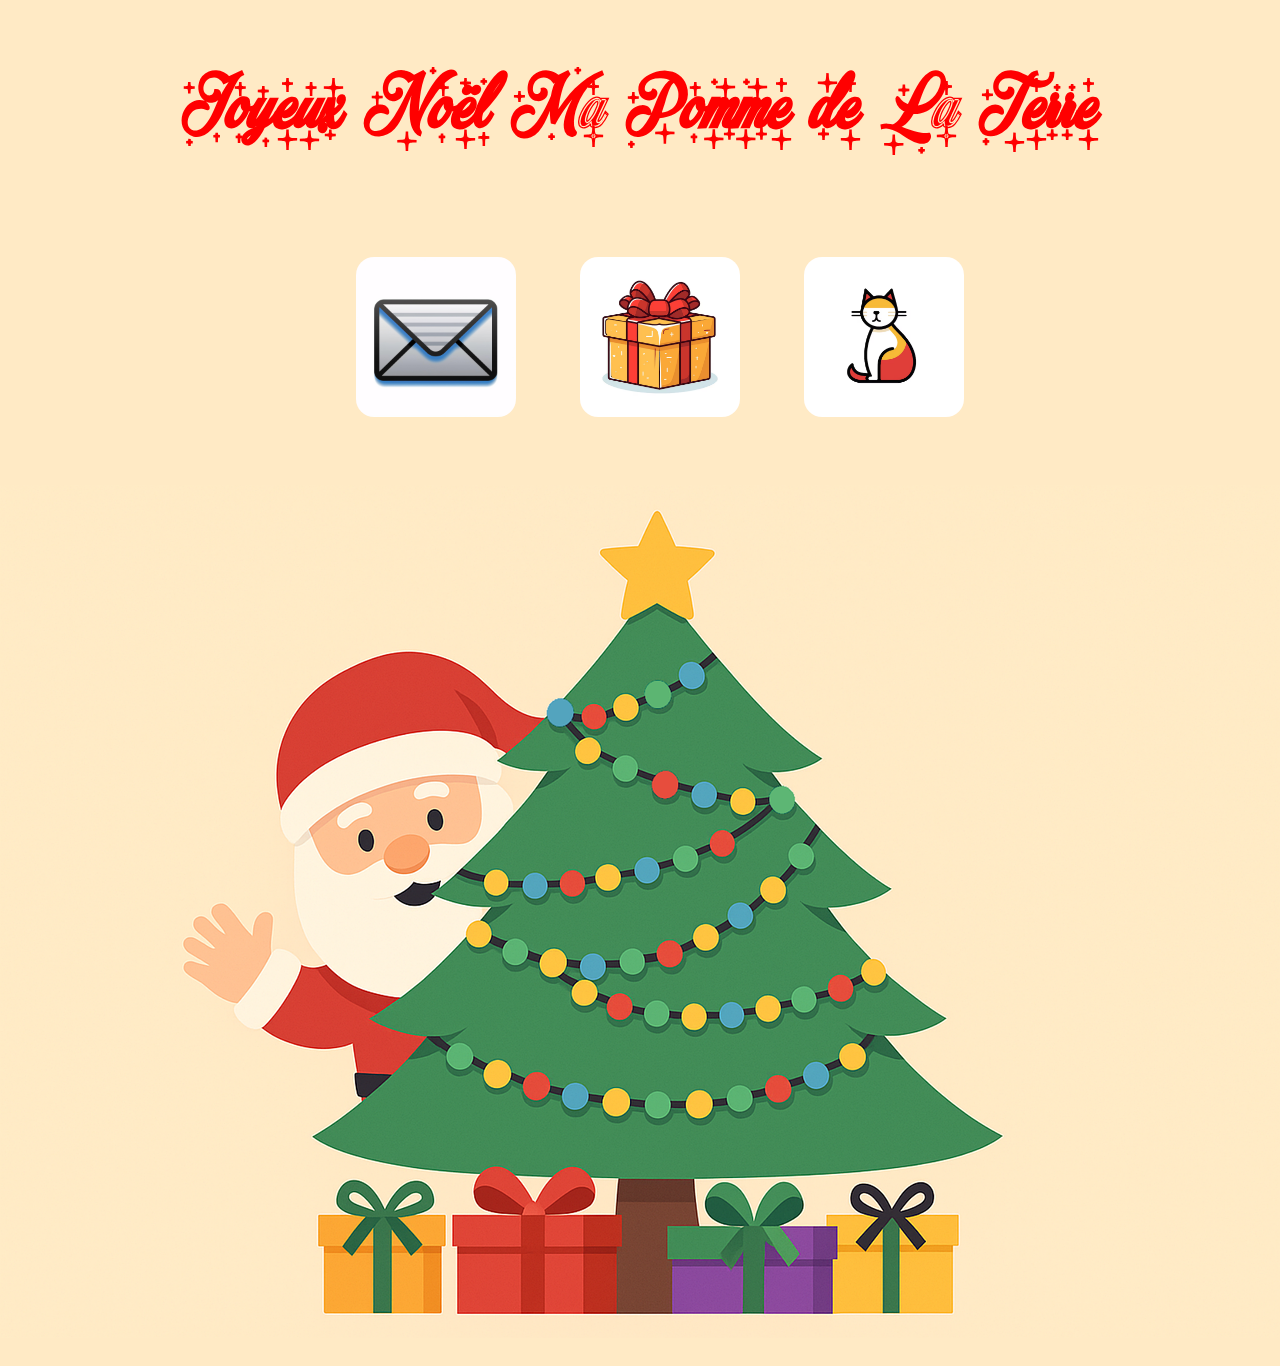
<file: index.html>
<!DOCTYPE html>
<html lang="fr">
<head>
    <meta charset="UTF-8">
    <meta name="viewport" content="width=device-width, initial-scale=1.0">
    <title>Jasmine</title>
    <link rel="stylesheet" href="style.css">
</head>
<body>

    <header>
        <h1>Joyeux Noël Ma Pomme de La Terre</h1>

        <nav>
            <ul>
                <li><a href="lettre.html"><img src="./photos/mail-8357449_1920.jpg" alt="Logo de lettre"></a></li>
                <li><a href="cadeau.html"><img src="./photos/cadeaux.webp" alt="logo cadeau"></a></li>
                <li><a href="dayan.html"><img src="./photos/chat.webp" alt=""></a></li>

            </ul>
        </nav>

        
    </header>

    <div class="image">
        <p><img src="./photos/christmas-9978001_1280.png" alt="">
        </p>
    </div>
    
</body>
</html>
</file>
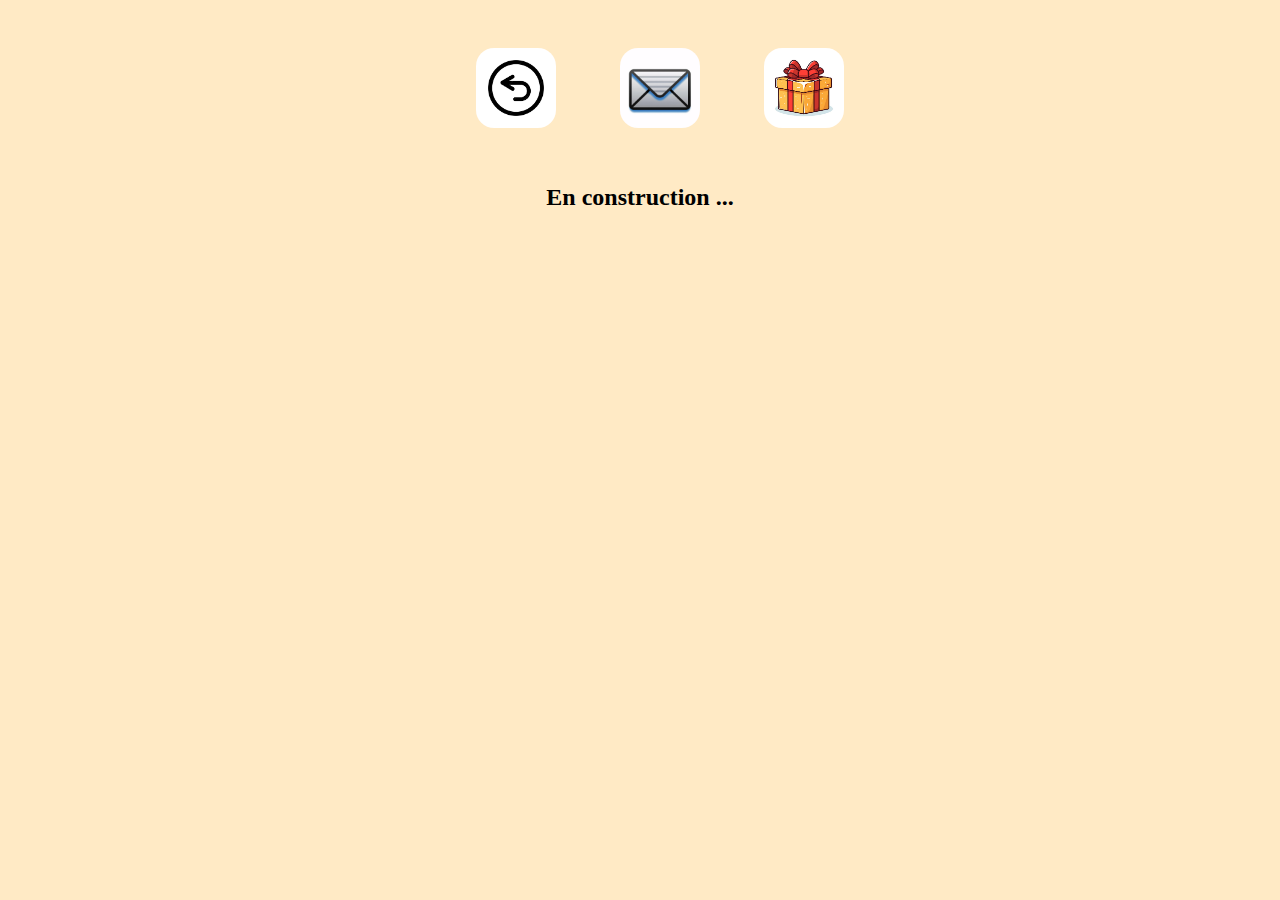
<file: dayan.html>
<!DOCTYPE html>
<html lang="fr">
<head>
    <meta charset="UTF-8">
    <meta name="viewport" content="width=device-width, initial-scale=1.0">
    <title>DayanLand</title>
    <link rel="stylesheet" href="styleCadeau.css">
</head>
<body>

    <header>
         <nav id="menu">
            <ul>
                <li><a href="index.html"><img src="./photos/retour.webp" alt="Logo de lettre"></a></li>
                <li><a href="lettre.html"><img src="./photos/mail-8357449_1920.jpg" alt="Logo de lettre"></a></li>
                <li><a href="cadeau.html"><img src="./photos/cadeaux.webp" alt="logo cadeau"></a></li>
                
            </ul>
        </nav>
    </header>

    <h2>En construction ...</h2>
</body>
</html>
</file>
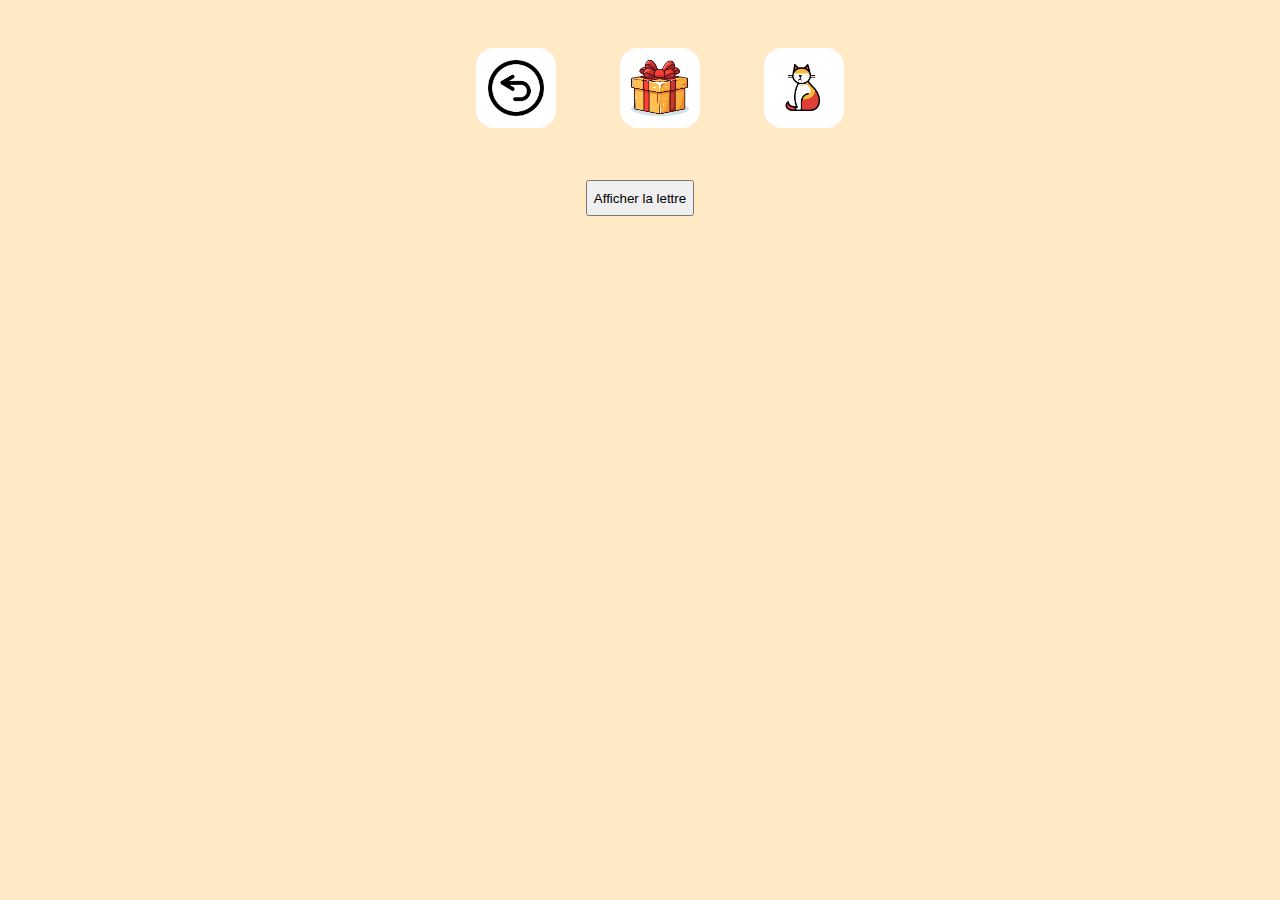
<file: lettre.html>
<!DOCTYPE html>
<html lang="fr">
<head>
    <meta charset="UTF-8">
    <meta name="viewport" content="width=device-width, initial-scale=1.0">
    <title>Lettre</title>
    <link rel="stylesheet" href="/styleLettre.css">
</head>
<body>
    
    <header>
         <nav id="menu">
            <ul>
                <li><a href="index.html"><img src="./photos/retour.webp" alt="Logo de lettre"></a></li>
                <li><a href="cadeau.html"><img src="./photos/cadeaux.webp" alt="logo cadeau"></a></li>
                <li><a href="dayan.html"><img src="./photos/chat.webp" alt=""></a></li>
            </ul>
        </nav>
    </header>
<div>

                <button ondblclick="script()">Afficher la lettre</button>
                <br>
                <br>
</div>


        <script src="script.js"></script>

</body>
</html>
</file>
<file: style.css>
@font-face {
    font-family: "titre";
    src: url(./police/merry_christmas/MerryChristmasStar.ttf);
}

body{
    background-color: #FFEAC5;
}

h1{
    font-family: "titre";
    font-size: 500%;
    text-align: center;
    color: red;
}


nav{
    display: flex;
    justify-content: center;
}

ul {
    list-style-type: none;
    display: flex;
    flex-direction: row;
    align-items: center;
    align-content: center;
    justify-content: space-between;
}

li a img {
    width: 10em;
    padding: 2em;
    border-radius: 50px;
   
}

div{
    display: flex;
    justify-content: center;
}

img.image{
    width: 100em;
}
</file>
<file: styleCadeau.css>
@font-face {
    font-family: "cad";
    src: url(./police/pwhappychristmas/PWHappyChristmas.ttf);
}

body{
    background-color: #FFEAC5;
}

ul {
    list-style-type: none;
    display: flex;
    flex-direction: row;
    align-items: center;
    align-content: center;
    justify-content: center;    
}

li a img {
    width: 5em;
    padding: 2em;
    border-radius: 50px;
    
}

main{
    background-color: white;
    padding: 1em;
    border: solid black 5px;
    border-radius: 50px;
}

h1, h2 {
    text-align: center;
}

h1{
    font-family: "cad";
    color: red;
}
</file>
<file: styleLettre.css>
@font-face {
    font-family: "titre";
    src: url(./police/merry_christmas/MerryChristmasStar.ttf);
}

body{
    background-color: #FFEAC5;
}

ul {
    list-style-type: none;
    display: flex;
    flex-direction: row;
    align-items: center;
    align-content: center;
    justify-content: center;

   
    
}

li a img {
    width: 5em;
    padding: 2em;
    border-radius: 50px;
    
}

main{
    background-color: white;
    padding: 1em;
    border: solid black 5px;
    border-radius: 50px;
}

div {
    display: flex;
    justify-content: center;
}
</file>
